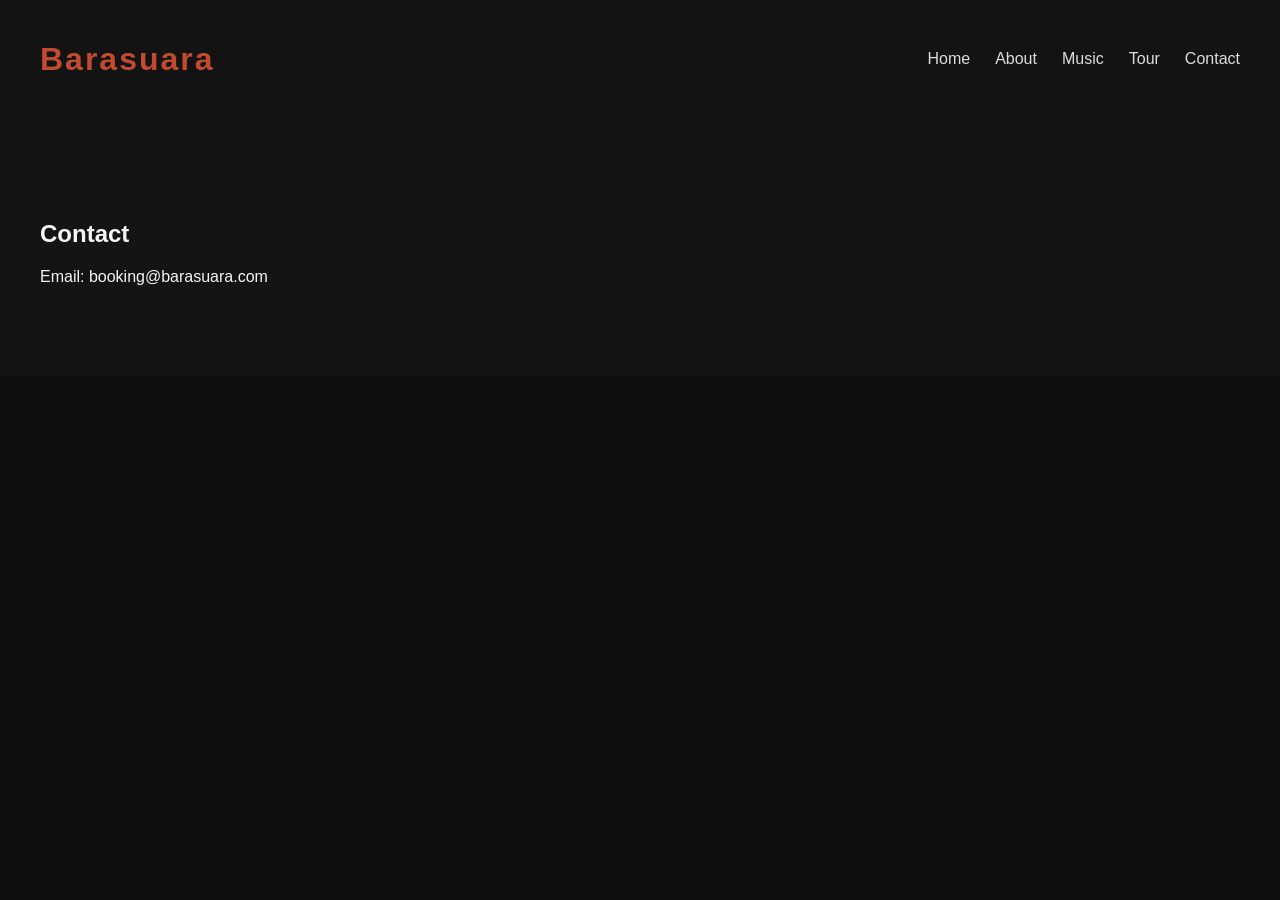
<file: contact.html>
<!DOCTYPE html>
<html lang="en">

<head>
    <meta charset="UTF-8">
    <title>Contact - Barasuara</title>
    <link rel="stylesheet" href="style.css">
</head>

<body>
    <!-- lkinseif -->
    <header>
        <h1>Barasuara</h1>
        <nav>
            <a href="index.html">Home</a>
            <a href="about.html">About</a>
            <a href="music.html">Music</a>
            <a href="tour.html">Tour</a>
            <a href="contact.html">Contact</a>
        </nav>
    </header>

    <section class="section">
        <h2>Contact</h2>
        <p>Email: booking@barasuara.com</p>
    </section>

    <script src="script.js"></script>
</body>

</html>
</file>
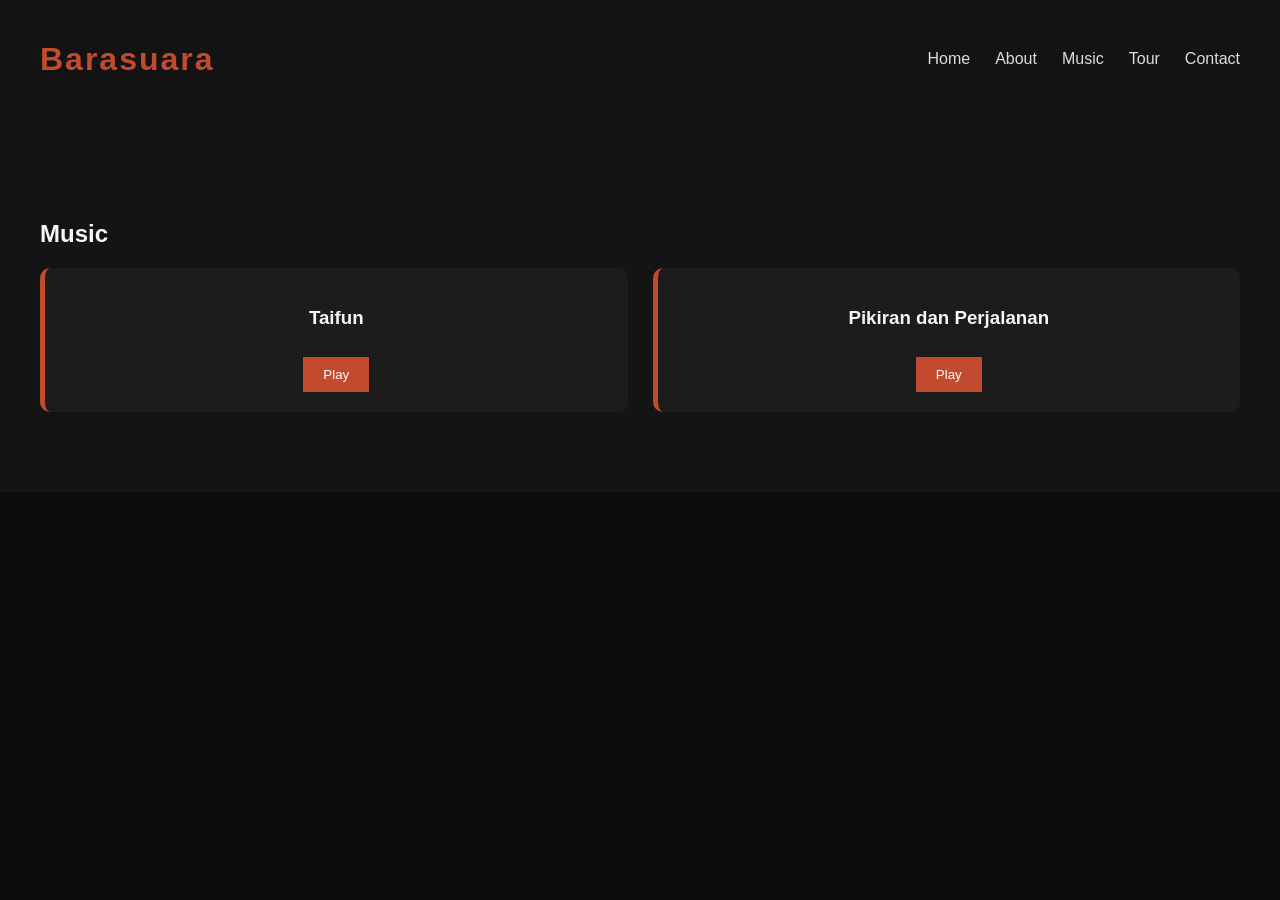
<file: music.html>
<!DOCTYPE html>
<html lang="en">

<head>
    <meta charset="UTF-8">
    <title>Music - Barasuara</title>
    <link rel="stylesheet" href="style.css">
</head>

<body>

    <header>
        <h1>Barasuara</h1>
        <nav>
            <a href="index.html">Home</a>
            <a href="about.html">About</a>
            <a href="music.html">Music</a>
            <a href="tour.html">Tour</a>
            <a href="contact.html">Contact</a>
        </nav>
    </header>

    <section class="section">
        <h2>Music</h2>

        <div class="music-grid">
            <div class="card">
                <h3>Taifun</h3>
                <button onclick="playMusic()">Play</button>
            </div>

            <div class="card">
                <h3>Pikiran dan Perjalanan</h3>
                <button onclick="playMusic()">Play</button>
            </div>
        </div>

    </section>

    <script src="script.js"></script>
</body>

</html>
</file>
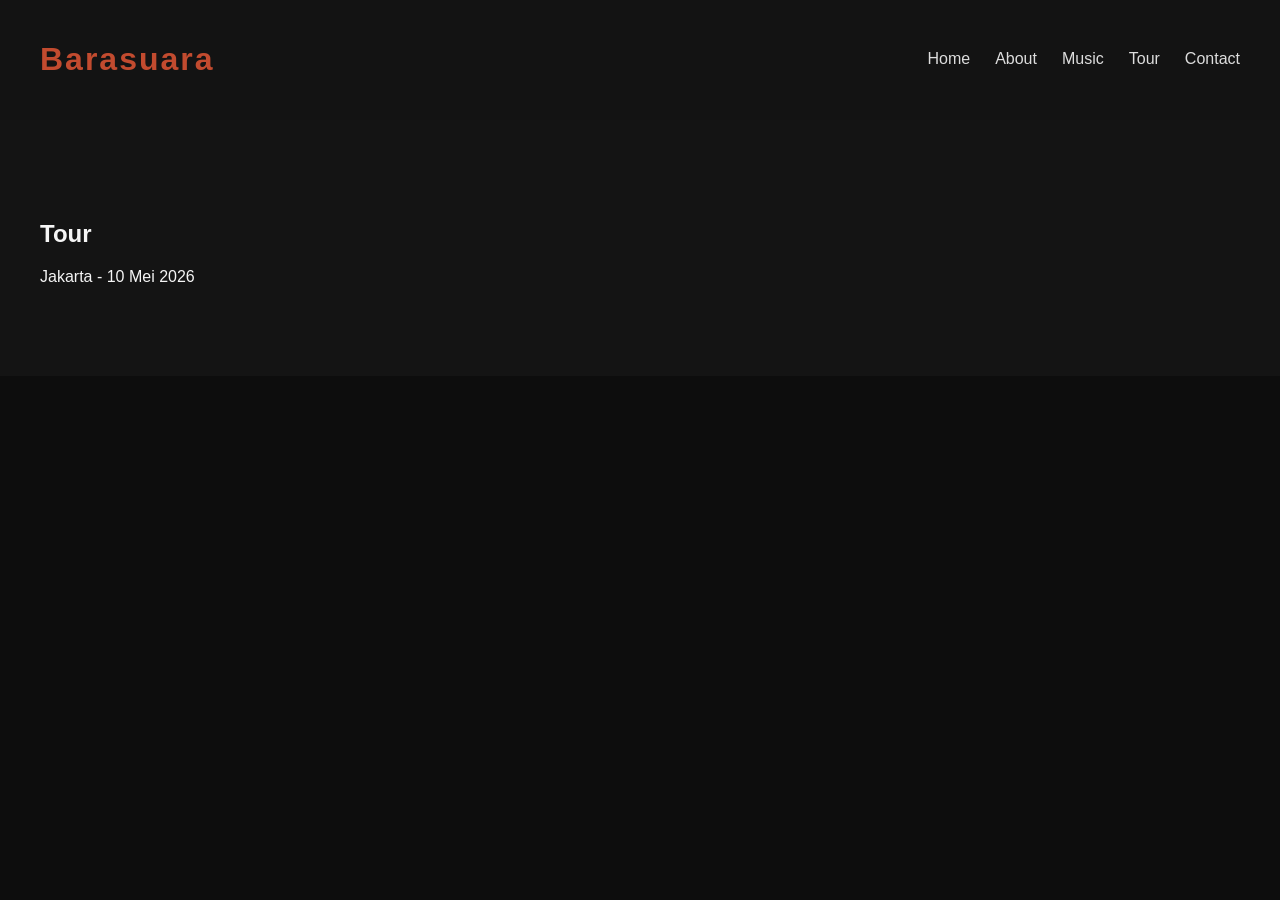
<file: tour.html>
<!DOCTYPE html>
<html lang="en">

<head>
    <meta charset="UTF-8">
    <title>Tour - Barasuara</title>
    <link rel="stylesheet" href="style.css">
</head>

<body>

    <header>
        <h1>Barasuara</h1>
        <nav>
            <a href="index.html">Home</a>
            <a href="about.html">About</a>
            <a href="music.html">Music</a>
            <a href="tour.html">Tour</a>
            <a href="contact.html">Contact</a>
        </nav>
    </header>

    <section class="section">
        <h2>Tour</h2>
        <p>Jakarta - 10 Mei 2026</p>
    </section>

    <script src="script.js"></script>
</body>

</html>
</file>
<file: style.css>
/* ===== RESET ===== */
body {
    margin: 0;
    font-family: 'Poppins', sans-serif;
    background: #0d0d0d;
    color: #f5f5f5;
}

/* ===== NAVBAR ===== */
header {
    display: flex;
    justify-content: space-between;
    align-items: center;
    padding: 20px 40px;
    background: rgba(20, 20, 20, 0.9);
    backdrop-filter: blur(8px);
    position: sticky;
    top: 0;
    z-index: 1000;
}

header h1 {
    color: #c24b2f;
    letter-spacing: 2px;
}

nav {
    display: flex;
    gap: 25px;
}

nav a {
    color: #ddd;
    text-decoration: none;
    position: relative;
    transition: 0.3s;
}

/* hover */
nav a:hover {
    color: #ff6a3d;
}

/* underline effect */
nav a::after {
    content: "";
    display: block;
    height: 2px;
    width: 0;
    background: #ff6a3d;
    transition: 0.3s;
}

nav a:hover::after {
    width: 100%;
}

/* ===== HERO (PAKAI GAMBAR) ===== */
.hero {
    height: 100vh;
    display: flex;
    flex-direction: column;
    justify-content: center;
    align-items: center;

    background: linear-gradient(rgba(0, 0, 0, 0.6), rgba(0, 0, 0, 0.9)),
        url('images/hero.jpg') center/cover;

    text-align: center;
}

.hero h2 {
    font-size: 60px;
    letter-spacing: 5px;
    color: #ff6a3d;
    animation: fadeHero 1.5s ease forwards;
}

.hero p {
    margin-top: 10px;
    color: #ddd;
    animation: fadeHero 2s ease forwards;
}

/* ===== BUTTON ===== */
.btn {
    display: inline-block;
    margin-top: 20px;
    padding: 12px 25px;
    background: #c24b2f;
    color: white;
    text-decoration: none;
    transition: 0.3s;
}

.btn:hover {
    background: #ff6a3d;
    transform: scale(1.05);
}

/* ===== SECTION ===== */
.section {
    padding: 80px 40px;
}

/* biar gak monoton */
.section:nth-child(even) {
    background: #141414;
}

/* SECTION TERANG (opsional buat variasi) */
.section.light {
    background: #f2e8dc;
    color: #111;
}

.section.light h2 {
    color: #c24b2f;
}

.section h2 {
    margin-bottom: 20px;
}

/* ===== ABOUT ===== */
.about-container {
    display: flex;
    gap: 40px;
    align-items: center;
    max-width: 1000px;
    margin: auto;
}

.about-text {
    flex: 1;
}

.about-image {
    flex: 1;
}

.about-image img {
    width: 100%;
    border-radius: 10px;
}

/* ===== MUSIC GRID ===== */
.music-grid {
    display: grid;
    grid-template-columns: repeat(auto-fit, minmax(250px, 1fr));
    gap: 25px;
}

/* ===== CARD ===== */
.card {
    background: #1c1c1c;
    padding: 20px;
    border-radius: 10px;
    text-align: center;
    border-left: 5px solid #c24b2f;
    transition: transform 0.3s ease, box-shadow 0.3s ease;
}

.card:hover {
    transform: translateY(-10px);
    box-shadow: 0 10px 25px rgba(0, 0, 0, 0.5);
}

/* CARD IMAGE */
.card img {
    width: 100%;
    height: 200px;
    object-fit: cover;
    border-radius: 8px;
    margin-bottom: 10px;
}

/* BUTTON DALAM CARD */
.card button {
    margin-top: 10px;
    padding: 10px 20px;
    border: none;
    background: #c24b2f;
    color: white;
    cursor: pointer;
    transition: 0.3s;
}

.card button:hover {
    background: #ff6a3d;
    transform: scale(1.05);
}

/* ===== TOUR LIST ===== */
.section p {
    margin: 10px 0;
}

/* ===== ANIMASI HERO ===== */
@keyframes fadeHero {
    from {
        opacity: 0;
        transform: translateY(40px);
    }

    to {
        opacity: 1;
        transform: translateY(0);
    }
}

/* ===== SCROLL ANIMATION ===== */
.fade-in {
    opacity: 0;
    transform: translateY(30px);
    transition: all 0.8s ease;
}

.fade-in.show {
    opacity: 1;
    transform: translateY(0);
}

/* ===== RESPONSIVE ===== */
@media (max-width: 768px) {
    header {
        flex-direction: column;
        gap: 10px;
    }

    .hero h2 {
        font-size: 40px;
    }

    .about-container {
        flex-direction: column;
    }

    .section {
        padding: 60px 20px;
    }
}
</file>
